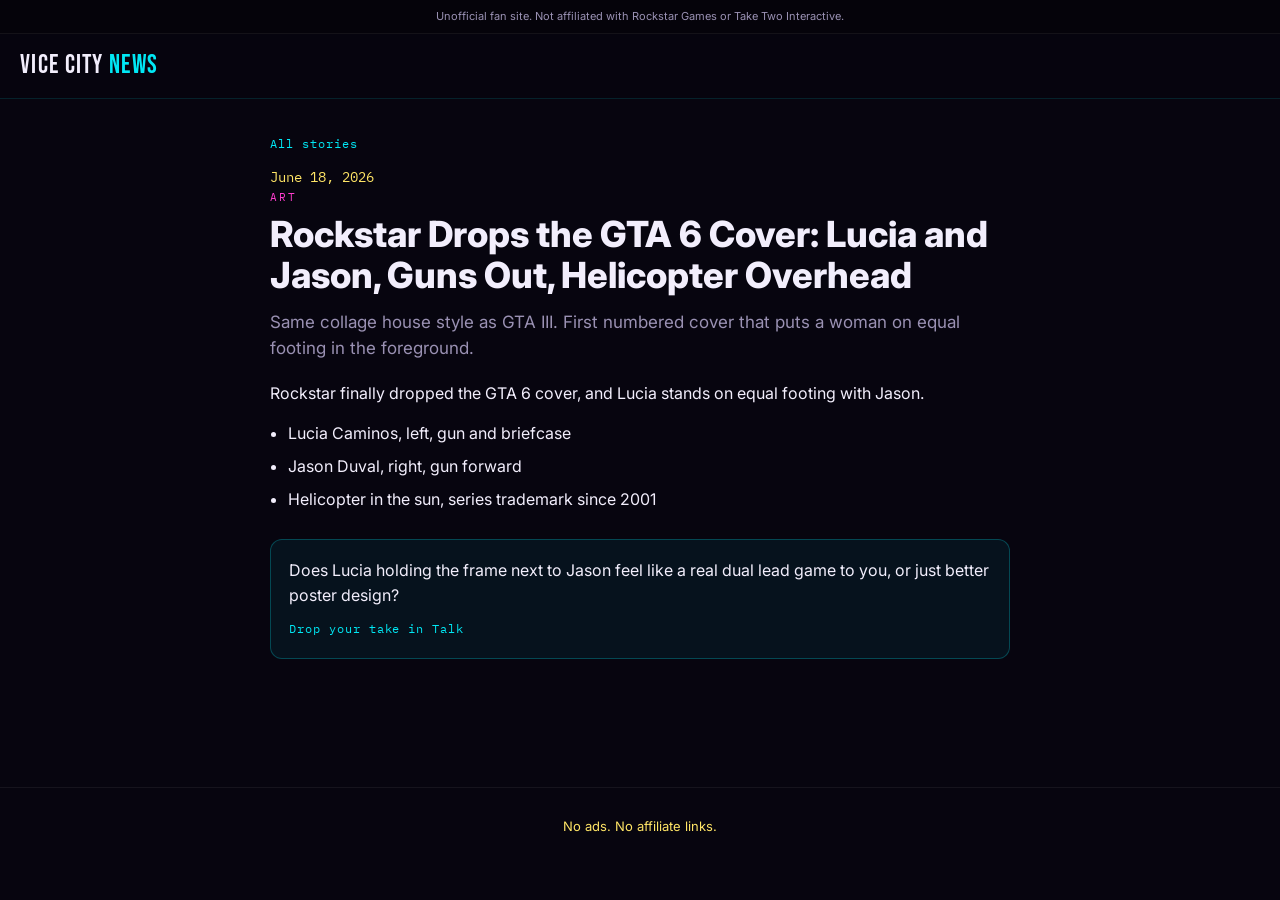
<file: wire/cover-art/index.html>
<!DOCTYPE html><html lang="en"><head>
<meta charset="UTF-8"><meta name="viewport" content="width=device-width, initial-scale=1">
<title>GTA 6 Cover Art · Vice City News</title>
<link href="https://fonts.googleapis.com/css2?family=Bebas+Neue&family=IBM+Plex+Mono:wght@400;500;600&family=Inter:wght@400;500;600;700;800&display=swap" rel="stylesheet">
<link rel="stylesheet" href="../../styles.css">
</head><body>
<div class="disclaimer">Unofficial fan site. Not affiliated with Rockstar Games or Take Two Interactive.</div>
<header class="top"><a class="logo" href="../../">VICE CITY <span>NEWS</span></a></header>
<article class="wrap article"><div>
<a class="inline" href="../../">All stories</a>
<p class="mono yellow sm mt">June 18, 2026</p>
<p class="kicker orange">Art</p>
<h1>Rockstar Drops the GTA 6 Cover: Lucia and Jason, Guns Out, Helicopter Overhead</h1>
<p class="dek">Same collage house style as GTA III. First numbered cover that puts a woman on equal footing in the foreground.</p>
<p class="prose">Rockstar finally dropped the GTA 6 cover, and Lucia stands on equal footing with Jason.</p>
<ul class="bullets"><li>Lucia Caminos, left, gun and briefcase</li><li>Jason Duval, right, gun forward</li><li>Helicopter in the sun, series trademark since 2001</li></ul>
<div class="cta-box"><p>Does Lucia holding the frame next to Jason feel like a real dual lead game to you, or just better poster design?</p><a class="inline" href="../../#talk">Drop your take in Talk</a></div>
</div></article>
<footer><p class="yellow">No ads. No affiliate links.</p></footer><script src="../../script.js"></script></body></html>
</file>
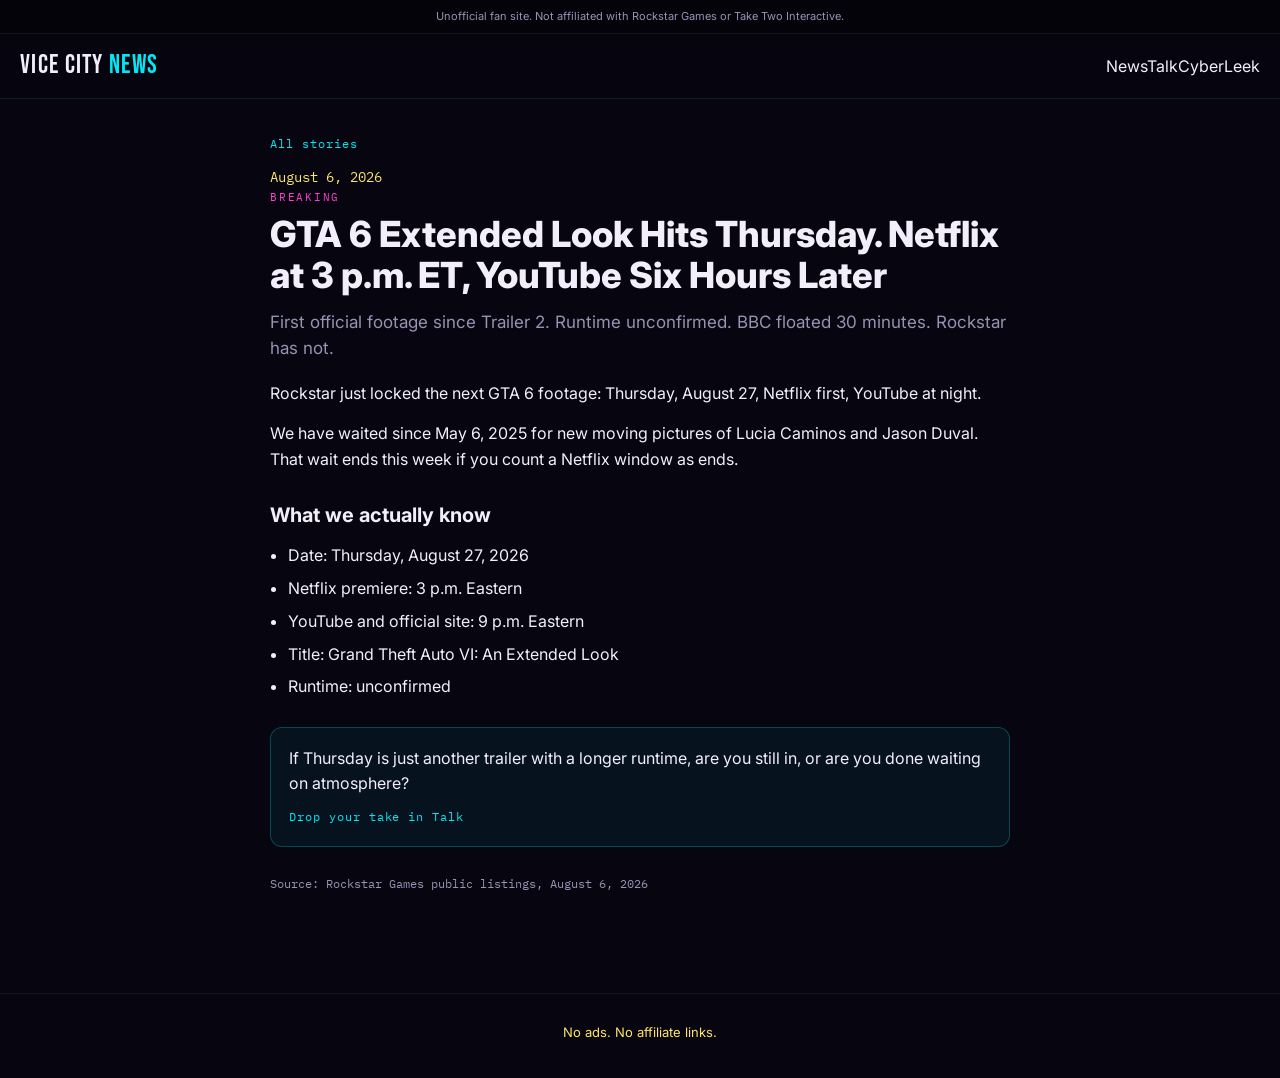
<file: wire/extended-look-august-27/index.html>
<!DOCTYPE html><html lang="en"><head>
<meta charset="UTF-8"><meta name="viewport" content="width=device-width, initial-scale=1">
<title>GTA 6 Extended Look Hits Thursday · Vice City News</title>
<meta name="description" content="First official footage since Trailer 2. Netflix at 3 p.m. ET, YouTube six hours later.">
<link href="https://fonts.googleapis.com/css2?family=Bebas+Neue&family=IBM+Plex+Mono:wght@400;500;600&family=Inter:wght@400;500;600;700;800&display=swap" rel="stylesheet">
<link rel="stylesheet" href="../../styles.css">
</head><body>
<div class="disclaimer">Unofficial fan site. Not affiliated with Rockstar Games or Take Two Interactive.</div>
<header class="top"><a class="logo" href="../../">VICE CITY <span>NEWS</span></a>
<nav id="nav"><a href="../../#news">News</a><a href="../../#talk">Talk</a><a href="../../wire/cyberleek-casefile/">CyberLeek</a></nav></header>
<article class="wrap article"><div>
<a class="inline" href="../../">All stories</a>
<p class="mono yellow sm mt">August 6, 2026</p>
<p class="kicker orange">Breaking</p>
<h1>GTA 6 Extended Look Hits Thursday. Netflix at 3 p.m. ET, YouTube Six Hours Later</h1>
<p class="dek">First official footage since Trailer 2. Runtime unconfirmed. BBC floated 30 minutes. Rockstar has not.</p>
<p class="prose">Rockstar just locked the next GTA 6 footage: Thursday, August 27, Netflix first, YouTube at night.</p>
<p class="prose">We have waited since May 6, 2025 for new moving pictures of Lucia Caminos and Jason Duval. That wait ends this week if you count a Netflix window as ends.</p>
<h2 class="h2">What we actually know</h2>
<ul class="bullets"><li>Date: Thursday, August 27, 2026</li><li>Netflix premiere: 3 p.m. Eastern</li><li>YouTube and official site: 9 p.m. Eastern</li><li>Title: Grand Theft Auto VI: An Extended Look</li><li>Runtime: unconfirmed</li></ul>
<div class="cta-box"><p>If Thursday is just another trailer with a longer runtime, are you still in, or are you done waiting on atmosphere?</p><a class="inline" href="../../#talk">Drop your take in Talk</a></div>
<p class="mono muted xs mt">Source: Rockstar Games public listings, August 6, 2026</p>
</div></article>
<footer><p class="yellow">No ads. No affiliate links.</p></footer><script src="../../script.js"></script></body></html>
</file>
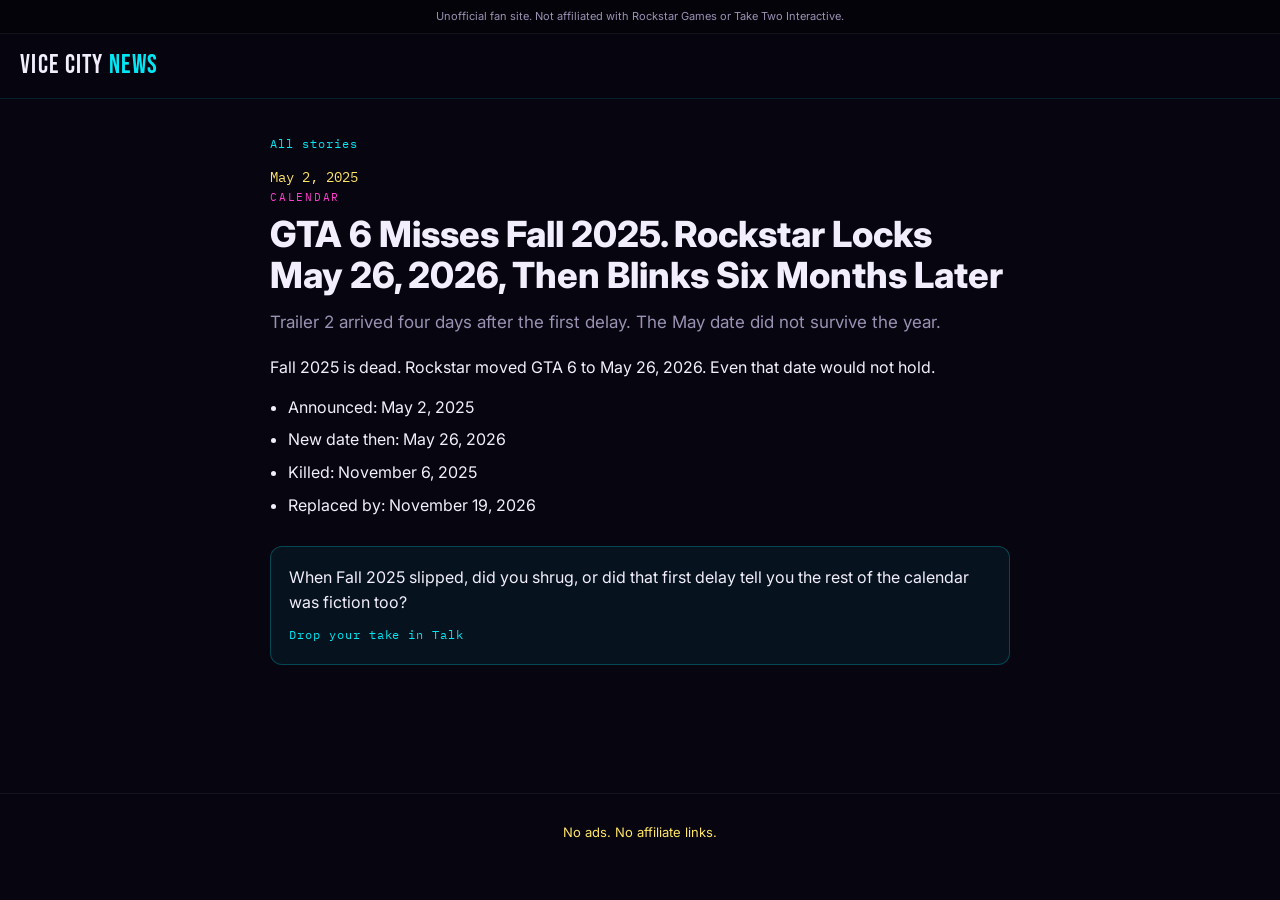
<file: wire/first-delay/index.html>
<!DOCTYPE html><html lang="en"><head>
<meta charset="UTF-8"><meta name="viewport" content="width=device-width, initial-scale=1">
<title>GTA 6 Misses Fall 2025 · Vice City News</title>
<link href="https://fonts.googleapis.com/css2?family=Bebas+Neue&family=IBM+Plex+Mono:wght@400;500;600&family=Inter:wght@400;500;600;700;800&display=swap" rel="stylesheet">
<link rel="stylesheet" href="../../styles.css">
</head><body>
<div class="disclaimer">Unofficial fan site. Not affiliated with Rockstar Games or Take Two Interactive.</div>
<header class="top"><a class="logo" href="../../">VICE CITY <span>NEWS</span></a></header>
<article class="wrap article"><div>
<a class="inline" href="../../">All stories</a>
<p class="mono yellow sm mt">May 2, 2025</p>
<p class="kicker orange">Calendar</p>
<h1>GTA 6 Misses Fall 2025. Rockstar Locks May 26, 2026, Then Blinks Six Months Later</h1>
<p class="dek">Trailer 2 arrived four days after the first delay. The May date did not survive the year.</p>
<p class="prose">Fall 2025 is dead. Rockstar moved GTA 6 to May 26, 2026. Even that date would not hold.</p>
<ul class="bullets"><li>Announced: May 2, 2025</li><li>New date then: May 26, 2026</li><li>Killed: November 6, 2025</li><li>Replaced by: November 19, 2026</li></ul>
<div class="cta-box"><p>When Fall 2025 slipped, did you shrug, or did that first delay tell you the rest of the calendar was fiction too?</p><a class="inline" href="../../#talk">Drop your take in Talk</a></div>
</div></article>
<footer><p class="yellow">No ads. No affiliate links.</p></footer><script src="../../script.js"></script></body></html>
</file>
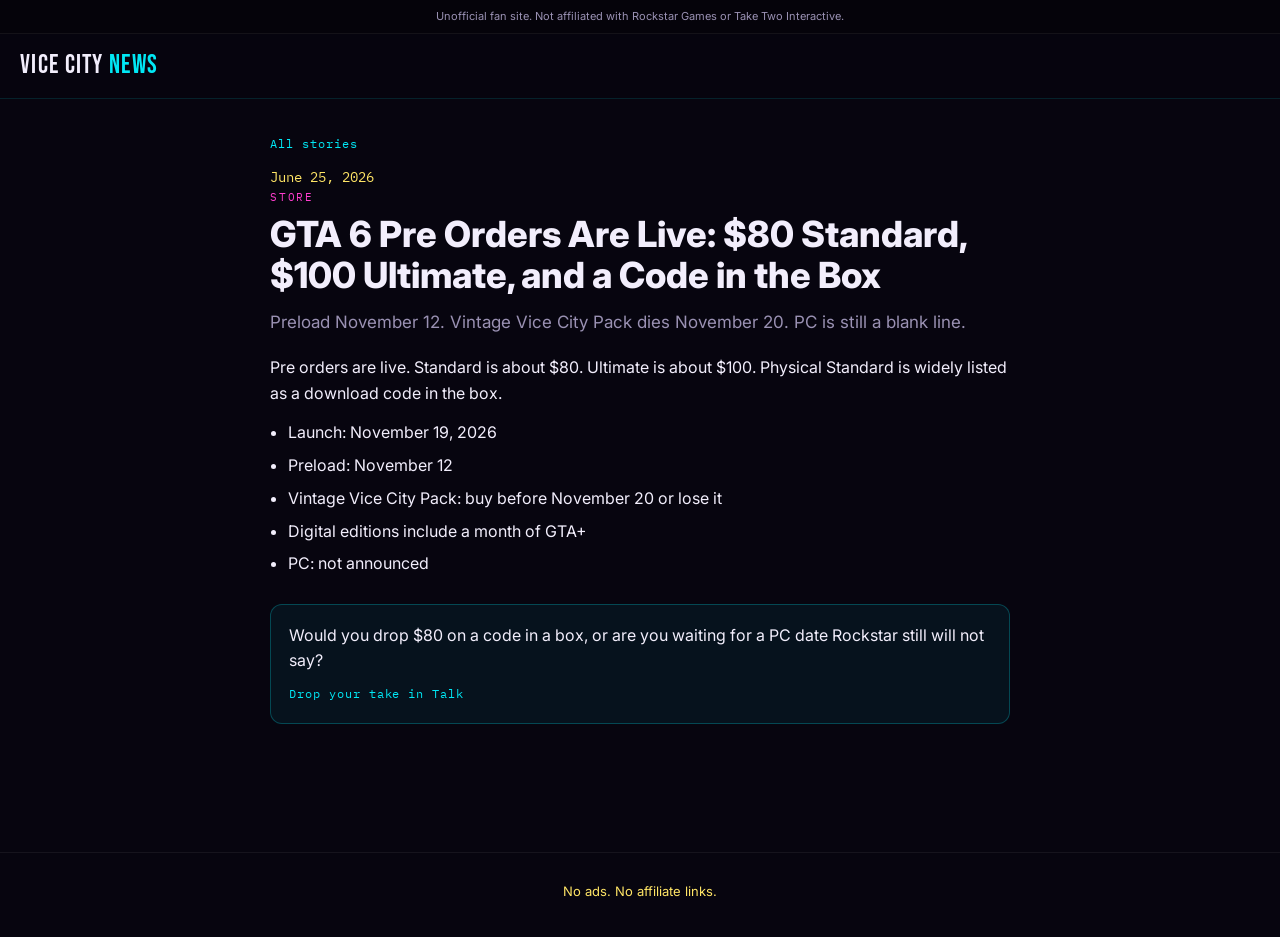
<file: wire/preorders-editions/index.html>
<!DOCTYPE html><html lang="en"><head>
<meta charset="UTF-8"><meta name="viewport" content="width=device-width, initial-scale=1">
<title>GTA 6 Pre Orders Are Live · Vice City News</title>
<link href="https://fonts.googleapis.com/css2?family=Bebas+Neue&family=IBM+Plex+Mono:wght@400;500;600&family=Inter:wght@400;500;600;700;800&display=swap" rel="stylesheet">
<link rel="stylesheet" href="../../styles.css">
</head><body>
<div class="disclaimer">Unofficial fan site. Not affiliated with Rockstar Games or Take Two Interactive.</div>
<header class="top"><a class="logo" href="../../">VICE CITY <span>NEWS</span></a></header>
<article class="wrap article"><div>
<a class="inline" href="../../">All stories</a>
<p class="mono yellow sm mt">June 25, 2026</p>
<p class="kicker orange">Store</p>
<h1>GTA 6 Pre Orders Are Live: $80 Standard, $100 Ultimate, and a Code in the Box</h1>
<p class="dek">Preload November 12. Vintage Vice City Pack dies November 20. PC is still a blank line.</p>
<p class="prose">Pre orders are live. Standard is about $80. Ultimate is about $100. Physical Standard is widely listed as a download code in the box.</p>
<ul class="bullets"><li>Launch: November 19, 2026</li><li>Preload: November 12</li><li>Vintage Vice City Pack: buy before November 20 or lose it</li><li>Digital editions include a month of GTA+</li><li>PC: not announced</li></ul>
<div class="cta-box"><p>Would you drop $80 on a code in a box, or are you waiting for a PC date Rockstar still will not say?</p><a class="inline" href="../../#talk">Drop your take in Talk</a></div>
</div></article>
<footer><p class="yellow">No ads. No affiliate links.</p></footer><script src="../../script.js"></script></body></html>
</file>
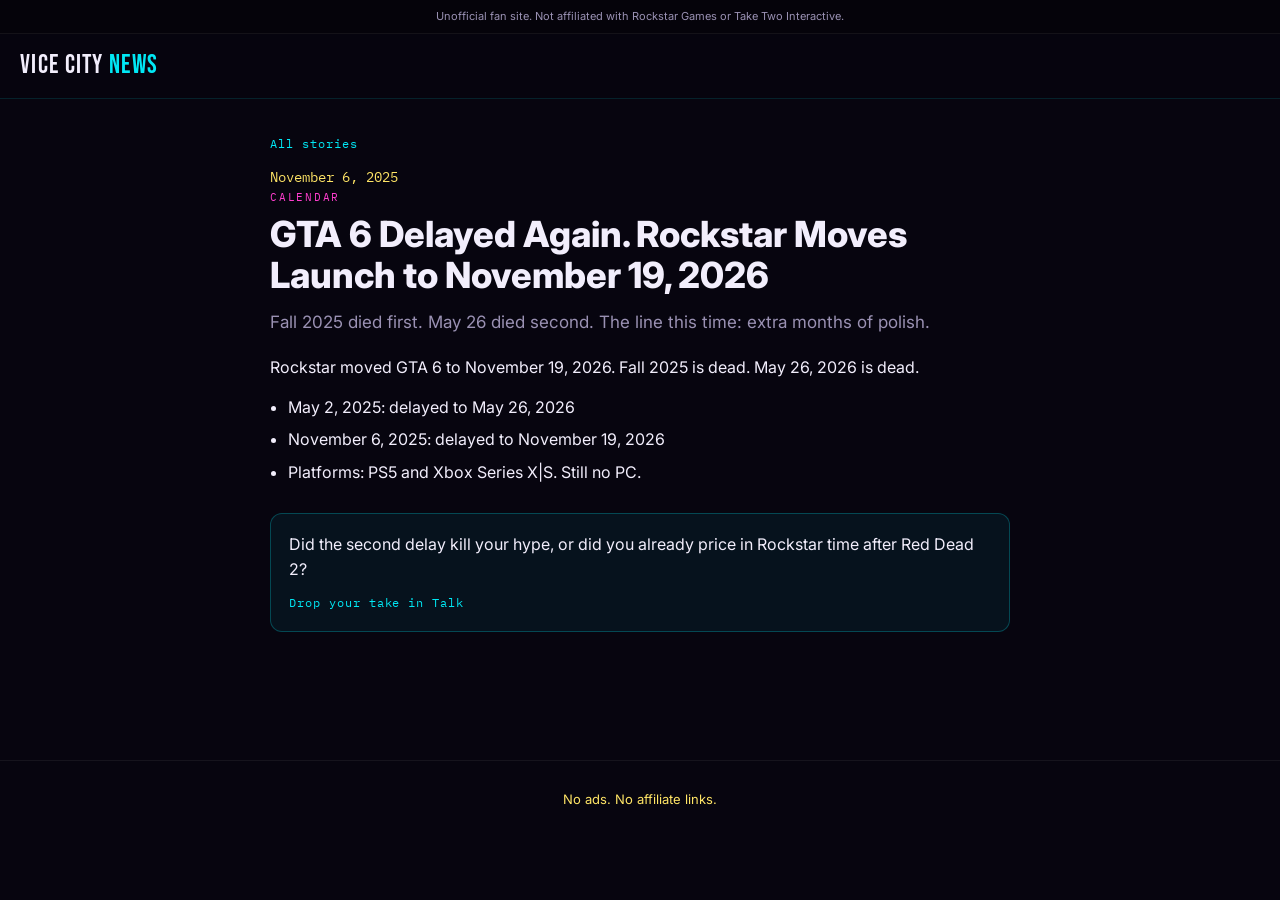
<file: wire/second-delay/index.html>
<!DOCTYPE html><html lang="en"><head>
<meta charset="UTF-8"><meta name="viewport" content="width=device-width, initial-scale=1">
<title>GTA 6 Delayed to November 19, 2026 · Vice City News</title>
<link href="https://fonts.googleapis.com/css2?family=Bebas+Neue&family=IBM+Plex+Mono:wght@400;500;600&family=Inter:wght@400;500;600;700;800&display=swap" rel="stylesheet">
<link rel="stylesheet" href="../../styles.css">
</head><body>
<div class="disclaimer">Unofficial fan site. Not affiliated with Rockstar Games or Take Two Interactive.</div>
<header class="top"><a class="logo" href="../../">VICE CITY <span>NEWS</span></a></header>
<article class="wrap article"><div>
<a class="inline" href="../../">All stories</a>
<p class="mono yellow sm mt">November 6, 2025</p>
<p class="kicker orange">Calendar</p>
<h1>GTA 6 Delayed Again. Rockstar Moves Launch to November 19, 2026</h1>
<p class="dek">Fall 2025 died first. May 26 died second. The line this time: extra months of polish.</p>
<p class="prose">Rockstar moved GTA 6 to November 19, 2026. Fall 2025 is dead. May 26, 2026 is dead.</p>
<ul class="bullets"><li>May 2, 2025: delayed to May 26, 2026</li><li>November 6, 2025: delayed to November 19, 2026</li><li>Platforms: PS5 and Xbox Series X|S. Still no PC.</li></ul>
<div class="cta-box"><p>Did the second delay kill your hype, or did you already price in Rockstar time after Red Dead 2?</p><a class="inline" href="../../#talk">Drop your take in Talk</a></div>
</div></article>
<footer><p class="yellow">No ads. No affiliate links.</p></footer><script src="../../script.js"></script></body></html>
</file>
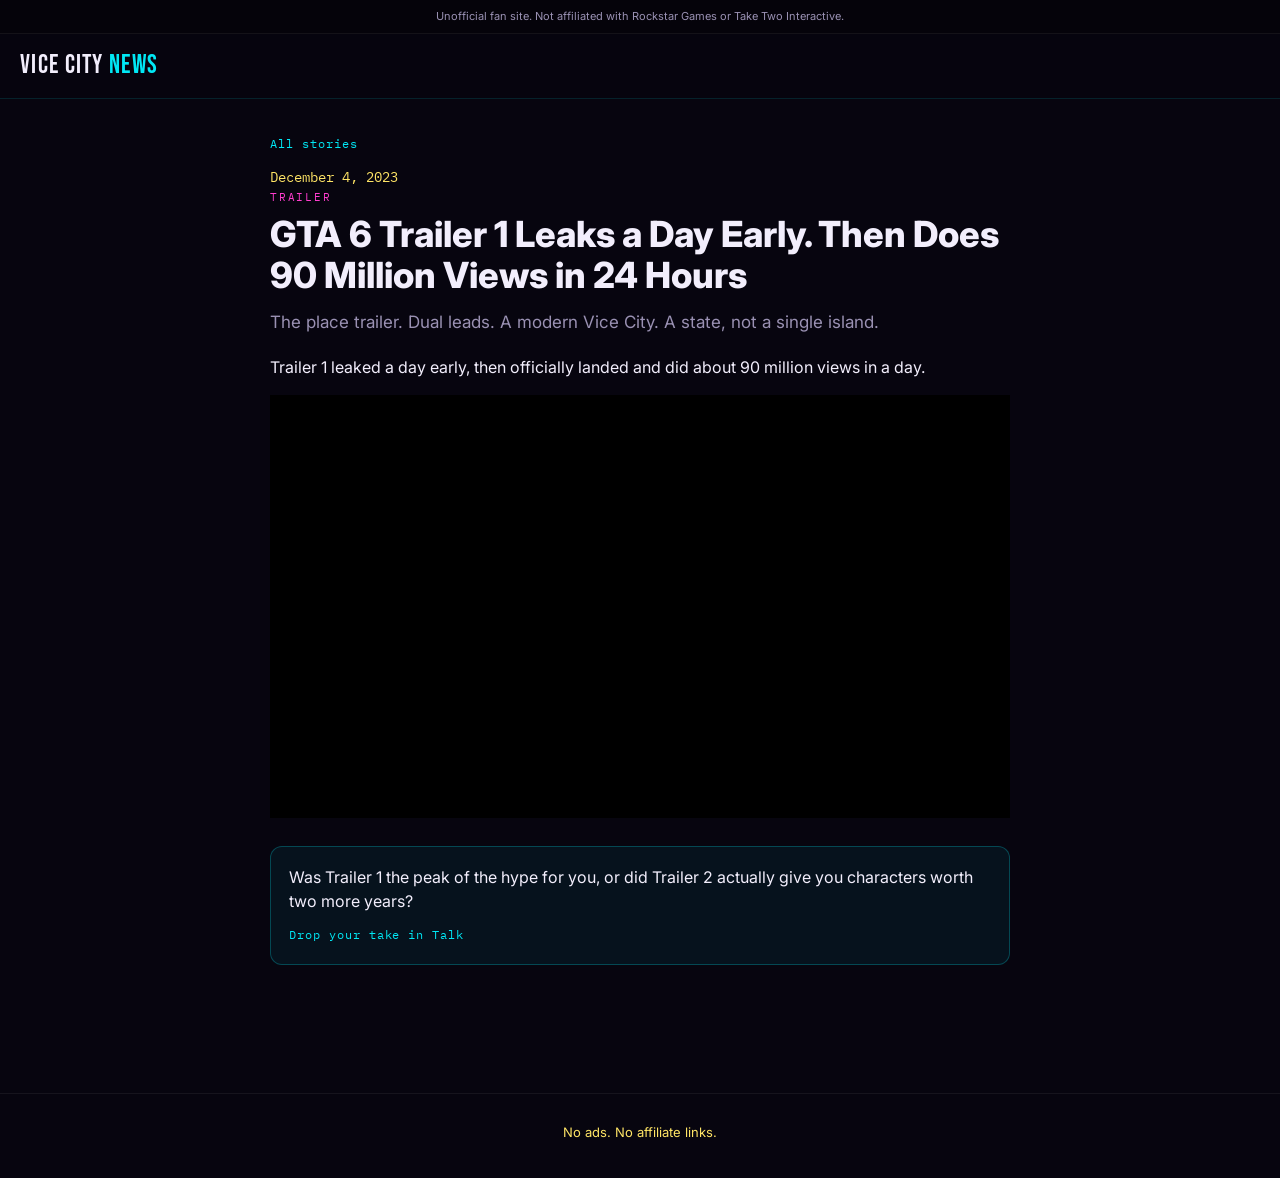
<file: wire/trailer-one/index.html>
<!DOCTYPE html><html lang="en"><head>
<meta charset="UTF-8"><meta name="viewport" content="width=device-width, initial-scale=1">
<title>GTA 6 Trailer 1 · Vice City News</title>
<link href="https://fonts.googleapis.com/css2?family=Bebas+Neue&family=IBM+Plex+Mono:wght@400;500;600&family=Inter:wght@400;500;600;700;800&display=swap" rel="stylesheet">
<link rel="stylesheet" href="../../styles.css">
</head><body>
<div class="disclaimer">Unofficial fan site. Not affiliated with Rockstar Games or Take Two Interactive.</div>
<header class="top"><a class="logo" href="../../">VICE CITY <span>NEWS</span></a></header>
<article class="wrap article"><div>
<a class="inline" href="../../">All stories</a>
<p class="mono yellow sm mt">December 4, 2023</p>
<p class="kicker orange">Trailer</p>
<h1>GTA 6 Trailer 1 Leaks a Day Early. Then Does 90 Million Views in 24 Hours</h1>
<p class="dek">The place trailer. Dual leads. A modern Vice City. A state, not a single island.</p>
<p class="prose">Trailer 1 leaked a day early, then officially landed and did about 90 million views in a day.</p>
<div class="video tall"><iframe title="Trailer 1" src="https://www.youtube-nocookie.com/embed/QdBZY2fkU-0" allowfullscreen></iframe></div>
<div class="cta-box"><p>Was Trailer 1 the peak of the hype for you, or did Trailer 2 actually give you characters worth two more years?</p><a class="inline" href="../../#talk">Drop your take in Talk</a></div>
</div></article>
<footer><p class="yellow">No ads. No affiliate links.</p></footer><script src="../../script.js"></script></body></html>
</file>
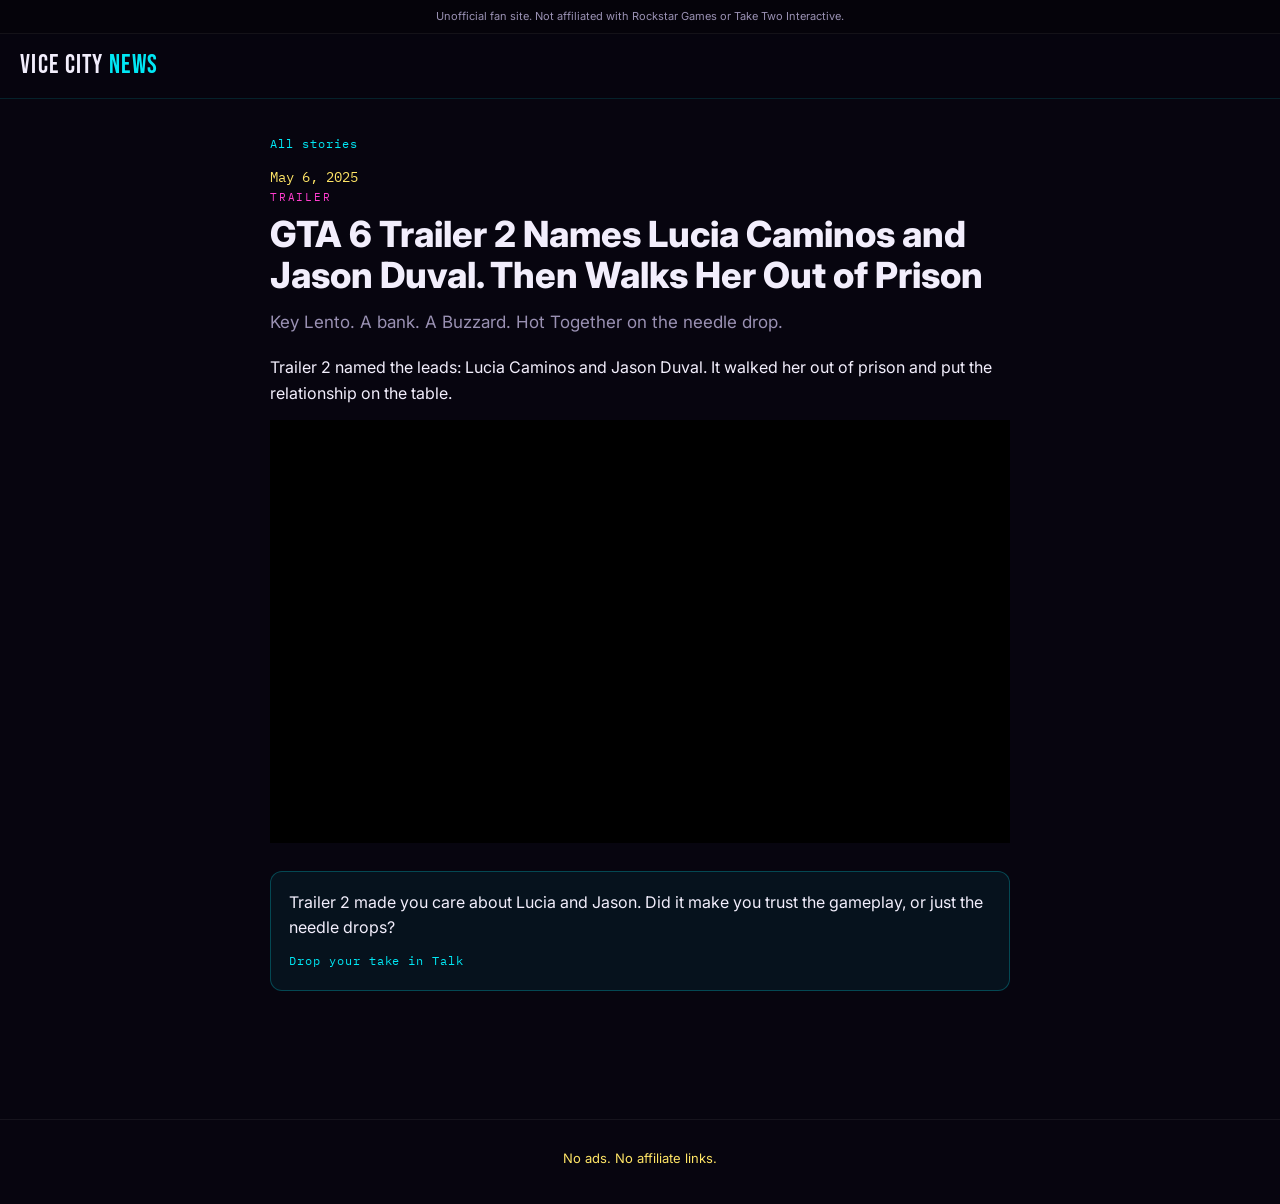
<file: wire/trailer-two/index.html>
<!DOCTYPE html><html lang="en"><head>
<meta charset="UTF-8"><meta name="viewport" content="width=device-width, initial-scale=1">
<title>GTA 6 Trailer 2 · Vice City News</title>
<link href="https://fonts.googleapis.com/css2?family=Bebas+Neue&family=IBM+Plex+Mono:wght@400;500;600&family=Inter:wght@400;500;600;700;800&display=swap" rel="stylesheet">
<link rel="stylesheet" href="../../styles.css">
</head><body>
<div class="disclaimer">Unofficial fan site. Not affiliated with Rockstar Games or Take Two Interactive.</div>
<header class="top"><a class="logo" href="../../">VICE CITY <span>NEWS</span></a></header>
<article class="wrap article"><div>
<a class="inline" href="../../">All stories</a>
<p class="mono yellow sm mt">May 6, 2025</p>
<p class="kicker orange">Trailer</p>
<h1>GTA 6 Trailer 2 Names Lucia Caminos and Jason Duval. Then Walks Her Out of Prison</h1>
<p class="dek">Key Lento. A bank. A Buzzard. Hot Together on the needle drop.</p>
<p class="prose">Trailer 2 named the leads: Lucia Caminos and Jason Duval. It walked her out of prison and put the relationship on the table.</p>
<div class="video tall"><iframe title="Trailer 2" src="https://www.youtube-nocookie.com/embed/VQRLujxTm3c" allowfullscreen></iframe></div>
<div class="cta-box"><p>Trailer 2 made you care about Lucia and Jason. Did it make you trust the gameplay, or just the needle drops?</p><a class="inline" href="../../#talk">Drop your take in Talk</a></div>
</div></article>
<footer><p class="yellow">No ads. No affiliate links.</p></footer><script src="../../script.js"></script></body></html>
</file>
<file: styles.css>
:root{
  --bg:#07050f;
  --surface:#100c1c;
  --surface2:#161022;
  --line:rgba(0,240,255,.12);
  --line2:rgba(255,255,255,.06);
  --text:#f2eefc;
  --muted:#9a91b3;
  --cyan:#00e8f5;
  --pink:#ff3dce;
  --yellow:#ffe566;
  --green:#3dff9a;
  --radius:14px;
  --max:1120px;
}
*{box-sizing:border-box;margin:0;padding:0}
html{scroll-behavior:smooth}
body{background:var(--bg);color:var(--text);font-family:Inter,system-ui,sans-serif;font-size:16px;line-height:1.55;min-height:100vh}
a{color:inherit;text-decoration:none}
img{max-width:100%;display:block}
.disclaimer{text-align:center;font-size:11px;padding:8px 16px;background:#05030a;color:var(--muted);border-bottom:1px solid var(--line2)}
.top{position:sticky;top:0;z-index:40;display:flex;align-items:center;justify-content:space-between;gap:16px;padding:12px 20px;background:rgba(7,5,15,.94);backdrop-filter:blur(16px);border-bottom:1px solid var(--line)}
.logo{font-family:"Bebas Neue",sans-serif;font-size:26px;letter-spacing:.05em}
.logo span{color:var(--cyan)}
.nav{display:flex;flex-wrap:wrap;gap:14px;align-items:center}
.nav a{font-family:"IBM Plex Mono",monospace;font-size:11px;letter-spacing:.1em;text-transform:uppercase;color:var(--muted)}
.nav a:hover{color:var(--cyan)}
.nav-btn{display:none;background:transparent;border:1px solid var(--line);color:var(--text);padding:8px 12px;border-radius:8px;cursor:pointer;font-family:"IBM Plex Mono",monospace;font-size:11px}
.wrap{max-width:var(--max);margin:0 auto;padding:24px 20px}
.layout{display:grid;grid-template-columns:minmax(0,1fr) 300px;gap:28px;align-items:start}
@media(max-width:960px){
  .layout{grid-template-columns:1fr}
  .rail{order:-1}
  .nav-btn{display:inline-block}
  .nav{display:none;position:absolute;right:16px;top:56px;flex-direction:column;background:var(--surface);padding:14px;border:1px solid var(--line);border-radius:12px}
  .nav.open{display:flex}
}
.feed-head{margin-bottom:20px}
.kicker{font-family:"IBM Plex Mono",monospace;font-size:11px;letter-spacing:.16em;text-transform:uppercase;color:var(--pink);margin-bottom:6px}
.display{font-family:"Bebas Neue",sans-serif;font-size:clamp(28px,5vw,40px);letter-spacing:.02em;line-height:1}
.muted{color:var(--muted)}.sm{font-size:14px}.xs{font-size:12px}
.mono{font-family:"IBM Plex Mono",monospace}.yellow{color:var(--yellow)}.pink{color:var(--pink)}.cyan{color:var(--cyan)}
.story{background:var(--surface);border:1px solid var(--line2);border-radius:var(--radius);overflow:hidden;margin-bottom:18px;transition:border-color .2s,transform .2s}
.story:hover{border-color:rgba(0,232,245,.28);transform:translateY(-1px)}
.story-media{aspect-ratio:16/9;background:#0c0814;overflow:hidden}
.story-media img{width:100%;height:100%;object-fit:cover;object-position:center}
.story-body{padding:16px 18px 18px}
.row{display:flex;align-items:center;gap:10px;flex-wrap:wrap;margin-bottom:8px}
.badge{font-family:"IBM Plex Mono",monospace;font-size:10px;letter-spacing:.12em;text-transform:uppercase;padding:3px 8px;border-radius:999px;border:1px solid}
.badge-watch{color:var(--pink);border-color:rgba(255,61,206,.45);background:rgba(255,61,206,.1)}
.badge-confirmed{color:var(--green);border-color:rgba(61,255,154,.4);background:rgba(61,255,154,.08)}
.badge-upcoming{color:var(--cyan);border-color:rgba(0,232,245,.4);background:rgba(0,232,245,.08)}
.story h3{font-size:20px;font-weight:700;line-height:1.25;margin-bottom:8px}
.story .dek{color:var(--muted);font-size:14.5px;line-height:1.5}
.story.lead .story-media{aspect-ratio:16/10}
.story.lead h3{font-size:clamp(22px,3.5vw,28px)}
.inline{display:inline-block;margin-top:12px;font-family:"IBM Plex Mono",monospace;font-size:12px;letter-spacing:.08em;color:var(--cyan)}
.inline:hover{text-decoration:underline}
.rail-card{background:var(--surface);border:1px solid var(--line2);border-radius:var(--radius);padding:16px;margin-bottom:14px}
.rail-card h3{font-family:"Bebas Neue",sans-serif;font-size:22px;margin-bottom:8px}
.tl{list-style:none}
.tl li{padding:10px 0;border-bottom:1px solid var(--line2)}
.tl li:last-child{border-bottom:0}
.tl-year{font-family:"IBM Plex Mono",monospace;font-size:10px;letter-spacing:.14em;color:var(--cyan);margin-bottom:4px}
.tl-title{font-size:13px;line-height:1.35;margin:4px 0}
.tl .badge{margin-top:6px;display:inline-block}
.cast-mini{display:grid;gap:10px}
.cast-mini a{display:grid;grid-template-columns:56px 1fr;gap:10px;align-items:center;padding:8px;border-radius:10px;background:var(--surface2)}
.cast-mini img{width:56px;height:56px;object-fit:cover;border-radius:8px}
.cast-mini strong{display:block;font-size:14px}
.cast-mini span{font-size:12px;color:var(--muted)}
.talk-form{display:grid;grid-template-columns:120px 1fr auto;gap:8px;margin:12px 0 16px}
.talk-form input{background:var(--surface2);border:1px solid var(--line2);border-radius:8px;padding:10px 12px;color:var(--text);font:inherit}
.talk-form button{background:linear-gradient(135deg,rgba(0,232,245,.2),rgba(255,61,206,.15));border:1px solid rgba(0,232,245,.35);color:var(--text);padding:10px 16px;border-radius:8px;cursor:pointer;font-weight:600}
.post{background:var(--surface2);border-radius:10px;padding:12px 14px;margin-bottom:10px;border:1px solid var(--line2)}
.post-meta{font-size:12px;color:var(--muted);margin-bottom:6px;display:flex;gap:8px}
.post-meta .right{margin-left:auto}
.article{max-width:780px;margin:0 auto;padding:24px 20px 60px}
.article h1{font-size:clamp(26px,4vw,36px);line-height:1.15;margin:8px 0 12px;font-weight:800}
.dek{font-size:17px;color:var(--muted);margin-bottom:20px}
.figure{margin:22px 0;border-radius:12px;overflow:hidden;border:1px solid var(--line2);background:var(--surface)}
.figure img{width:100%;aspect-ratio:16/9;object-fit:cover}
.caption,.figure figcaption{font-size:12px;color:var(--muted);padding:10px 12px;border-top:1px solid var(--line2);line-height:1.4}
.prose{margin:0 0 14px;font-size:16px;line-height:1.6}
.h2{font-size:20px;margin:28px 0 12px;font-weight:700}
.bullets{margin:0 0 16px 18px}
.bullets li{margin-bottom:8px}
.cta-box{margin:28px 0;padding:18px;border-radius:12px;border:1px solid rgba(0,232,245,.25);background:rgba(0,232,245,.06)}
.mt{margin-top:12px}
footer{margin-top:40px;padding:28px 20px;text-align:center;border-top:1px solid var(--line2);color:var(--muted);font-size:13px}
footer p{margin-bottom:8px;max-width:640px;margin-left:auto;margin-right:auto}
.break{background:linear-gradient(180deg,#120a22 0%,var(--bg) 100%);border-bottom:1px solid var(--line2);padding:28px 0 8px}
.break .two{display:grid;grid-template-columns:1.2fr .8fr;gap:24px;align-items:center}
@media(max-width:800px){.break .two{grid-template-columns:1fr}}
.break h1{font-size:clamp(28px,4.5vw,40px);line-height:1.1;margin:8px 0 12px;font-weight:800}
.lede{color:var(--muted);margin-bottom:16px;max-width:520px}
.cta-row{display:flex;flex-wrap:wrap;gap:10px}
.btn{display:inline-flex;padding:12px 18px;border-radius:999px;background:linear-gradient(135deg,rgba(0,232,245,.22),rgba(255,61,206,.14));border:1px solid rgba(0,232,245,.4);font-weight:600;font-size:14px}
.ghost{display:inline-flex;padding:12px 18px;border-radius:999px;border:1px solid var(--line2);color:var(--muted);font-size:14px}
.hero-img{width:100%;border-radius:12px;border:1px solid var(--line2);aspect-ratio:16/10;object-fit:cover}
.countdown{display:flex;gap:8px;margin-top:12px}
.cd{background:var(--surface);border:1px solid var(--line2);border-radius:10px;padding:8px 10px;text-align:center;min-width:56px}
.cd b{display:block;font-family:"Bebas Neue",sans-serif;font-size:22px}
.cd span{font-size:10px;color:var(--muted);letter-spacing:.08em;text-transform:uppercase}
.ticker-wrap{overflow:hidden;border-bottom:1px solid var(--line2);background:#0a0714}
.ticker{font-family:"IBM Plex Mono",monospace;font-size:12px;letter-spacing:.06em;color:var(--muted);padding:10px 0;white-space:nowrap;animation:marquee 45s linear infinite}
@keyframes marquee{from{transform:translateX(0)}to{transform:translateX(-50%)}}
.cast-grid{display:grid;grid-template-columns:repeat(3,1fr);gap:14px}
@media(max-width:800px){.cast-grid{grid-template-columns:1fr}}
.cast-card{background:var(--surface);border:1px solid var(--line2);border-radius:var(--radius);overflow:hidden}
.cast-card .card-media{aspect-ratio:4/5;overflow:hidden}
.cast-card img{width:100%;height:100%;object-fit:cover;object-position:center top}
.cast-card .pad{padding:14px}
.cast-role{font-family:"IBM Plex Mono",monospace;font-size:10px;letter-spacing:.14em;text-transform:uppercase;color:var(--cyan);margin-bottom:4px}
.cast-card h3{font-size:18px;margin-bottom:6px}
.pad{padding:14px 16px}
.grid2{display:grid;grid-template-columns:1fr 1fr;gap:14px}
@media(max-width:700px){.grid2{grid-template-columns:1fr}}
.card{background:var(--surface);border:1px solid var(--line2);border-radius:var(--radius);overflow:hidden}
.card-media{aspect-ratio:16/9;overflow:hidden;background:#0c0814}
.card-media img{width:100%;height:100%;object-fit:cover}
.video{aspect-ratio:16/9;background:#000}
.video iframe{width:100%;height:100%;border:0}
.facts{display:grid;grid-template-columns:repeat(4,1fr);gap:12px;margin:16px 0}
@media(max-width:700px){.facts{grid-template-columns:1fr 1fr}}
.facts>div{background:var(--surface);border:1px solid var(--line2);border-radius:12px;padding:14px}
.section-gap{margin-top:36px}
.b{font-weight:600}
</file>
